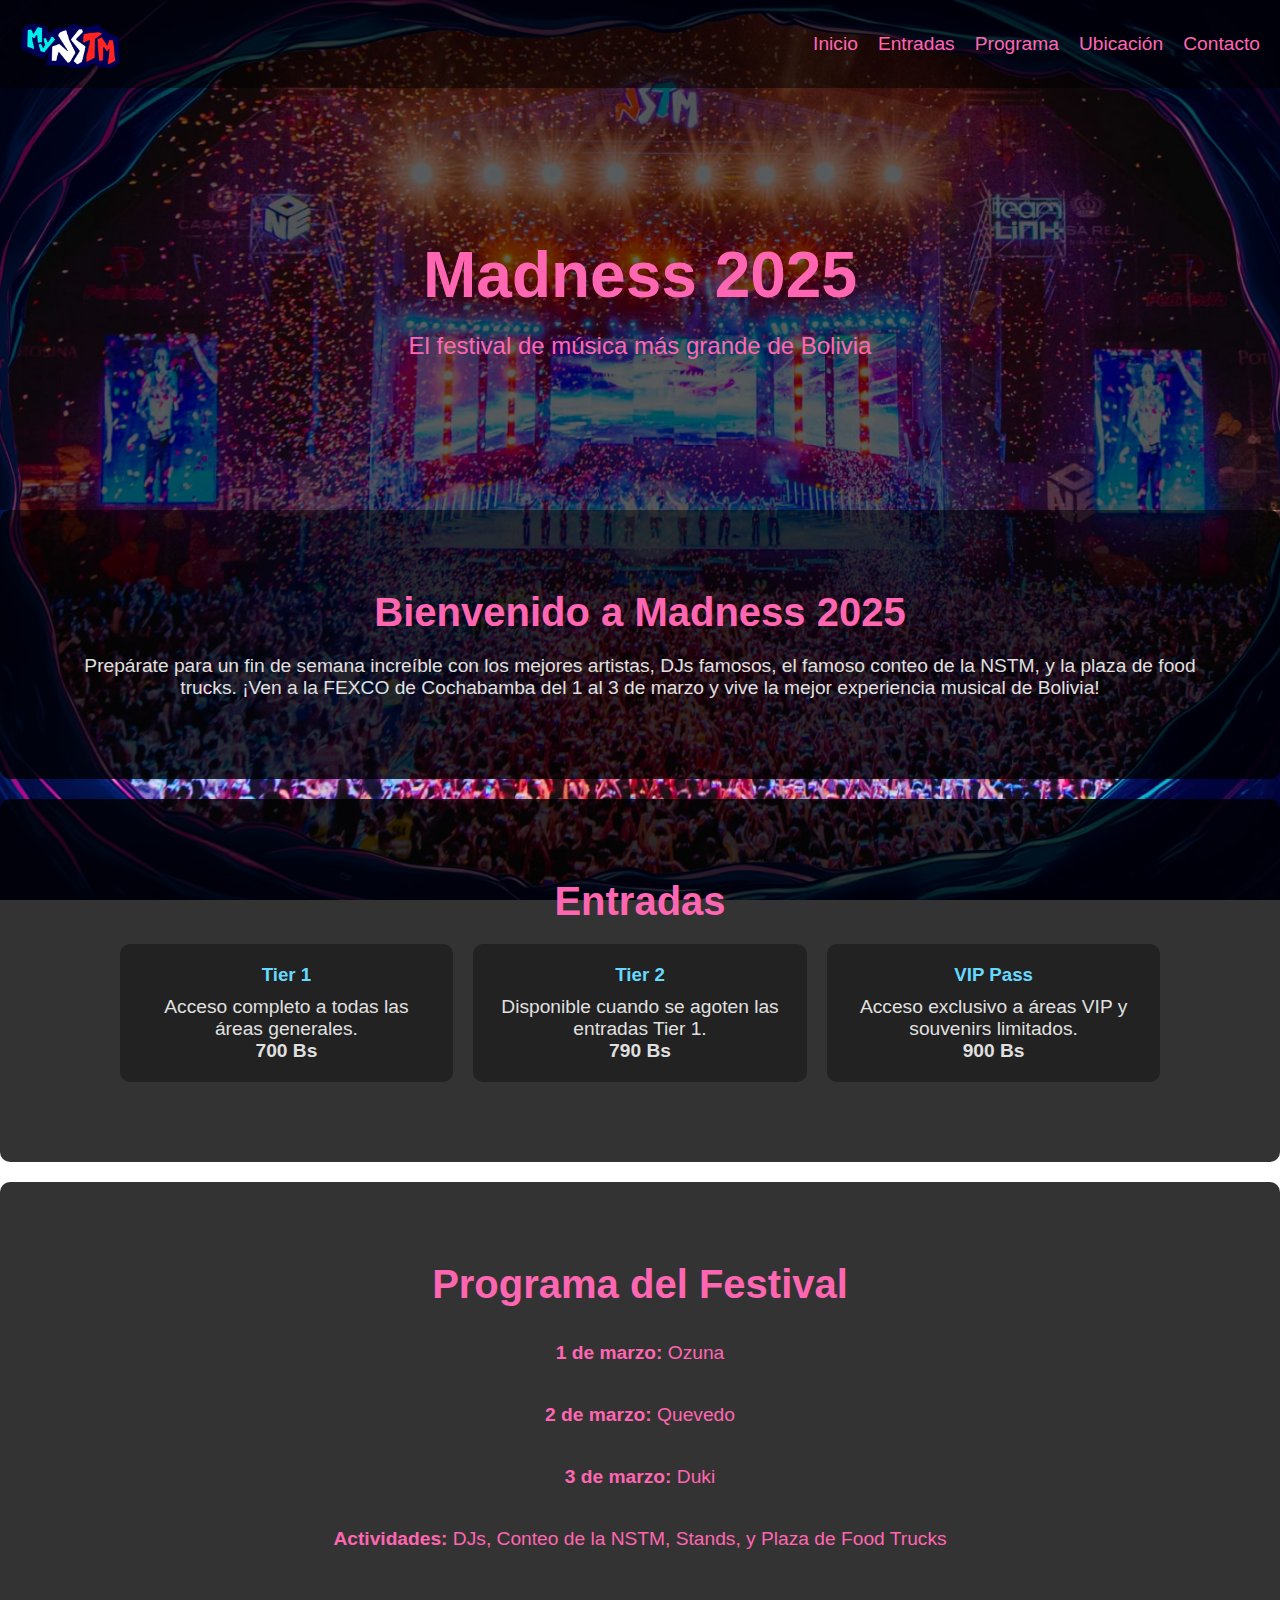
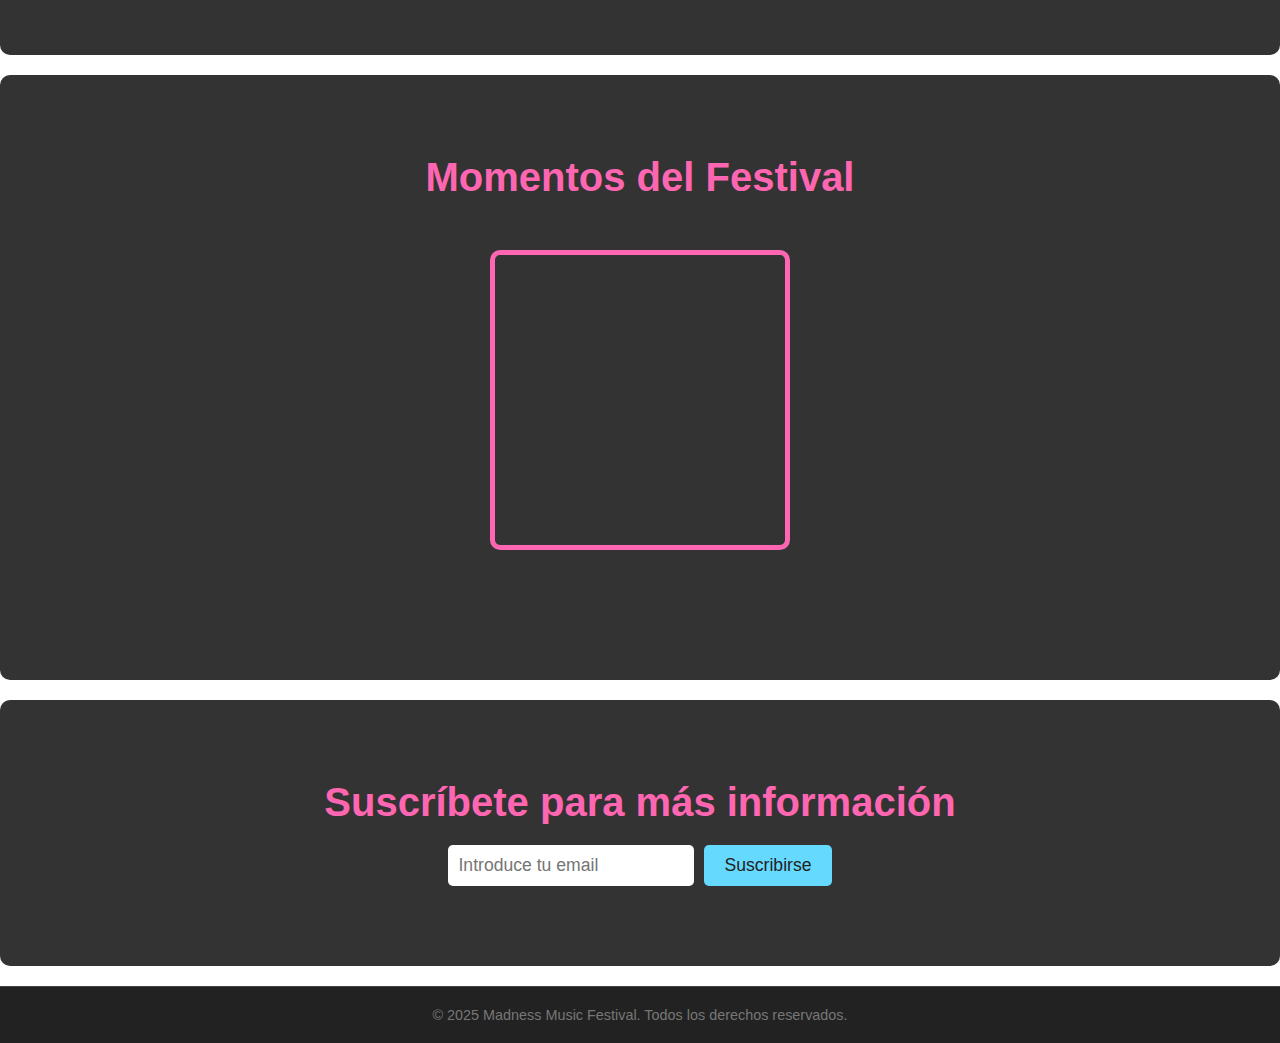
<file: index.html>
<!DOCTYPE html>
<html lang="es">
<head>
    <meta charset="UTF-8">
    <meta name="viewport" content="width=device-width, initial-scale=1.0">
    <title>Madness 2025 - Festival de Música</title>
    <link rel="stylesheet" href="estilos.css">
</head>
<body>

    <header>
        <nav>
            <img src="gallery/nstm-logo.png" alt="Madness 2025 Logo" class="logo">
            <ul>
                <li><a href="index.html">Inicio</a></li>
                <li><a href="entradas.html">Entradas</a></li>
                <li><a href="programa.html">Programa</a></li>
                <li><a href="ubicacion.html">Ubicación</a></li>
                <li><a href="contacto.html">Contacto</a></li>
            </ul>
        </nav>
    </header>

    <section id="inicio" class="hero">
        <h1>Madness 2025</h1>
        <p>El festival de música más grande de Bolivia</p>
    </section>

    <section class="section" id="bienvenida">
        <div class="container">
            <h2>Bienvenido a Madness 2025</h2>
            <p>Prepárate para un fin de semana increíble con los mejores artistas, DJs famosos, el famoso conteo de la NSTM, y la plaza de food trucks. ¡Ven a la FEXCO de Cochabamba del 1 al 3 de marzo y vive la mejor experiencia musical de Bolivia!</p>
        </div>
    </section>

    <section class="section" id="entradas">
        <div class="container">
            <h2>Entradas</h2>
            <div class="tickets">
                <div class="ticket">
                    <h3>Tier 1</h3>
                    <p>Acceso completo a todas las áreas generales.</p>
                    <p><strong>700 Bs</strong></p>
                </div>
                <div class="ticket">
                    <h3>Tier 2</h3>
                    <p>Disponible cuando se agoten las entradas Tier 1.</p>
                    <p><strong>790 Bs</strong></p>
                </div>
                <div class="ticket">
                    <h3>VIP Pass</h3>
                    <p>Acceso exclusivo a áreas VIP y souvenirs limitados.</p>
                    <p><strong>900 Bs</strong></p>
                </div>
            </div>
        </div>
    </section>

    <section class="section" id="programa">
        <div class="container">
            <h2>Programa del Festival</h2>
            <ul class="schedule">
                <li><strong>1 de marzo:</strong> Ozuna</li>
                <li><strong>2 de marzo:</strong> Quevedo</li>
                <li><strong>3 de marzo:</strong> Duki</li>
                <li><strong>Actividades:</strong> DJs, Conteo de la NSTM, Stands, y Plaza de Food Trucks</li>
            </ul>
        </div>
    </section>

    <section class="section" id="galeria">
        <div class="container">
            <h2>Momentos del Festival</h2>
            <div class="centered-gallery">
                <div class="img-box"><img src="gallery/galleria1.jpg" alt="Imagen 1"></div>
                <div class="img-box"><img src="gallery/galleria2.jpg" alt="Imagen 2"></div>
                <div class="img-box"><img src="gallery/galleria3.jpg" alt="Imagen 3"></div>
                <div class="img-box"><img src="gallery/galleria4.jpg" alt="Imagen 4"></div>
                <div class="img-box"><img src="gallery/galleria5.jpg" alt="Imagen 5"></div>
                <div class="img-box"><img src="gallery/galleria6.jpg" alt="Imagen 6"></div>
                <div class="img-box"><img src="gallery/galleria7.jpg" alt="Imagen 7"></div>
                <div class="img-box"><img src="gallery/galleria8.jpg" alt="Imagen 8"></div>
                <div class="img-box"><img src="gallery/galleria9.jpg" alt="Imagen 9"></div>
                <div class="img-box"><img src="gallery/galleria10.jpg" alt="Imagen 10"></div>
            </div>
        </div>
    </section>

    <section class="section" id="boletin">
        <div class="container">
            <h2>Suscríbete para más información</h2>
            <form class="newsletter">
                <input type="email" placeholder="Introduce tu email">
                <button type="submit">Suscribirse</button>
            </form>
        </div>
    </section>

    <footer id="contacto">
        <p>&copy; 2025 Madness Music Festival. Todos los derechos reservados.</p>
    </footer>

</body>
</html>
</file>
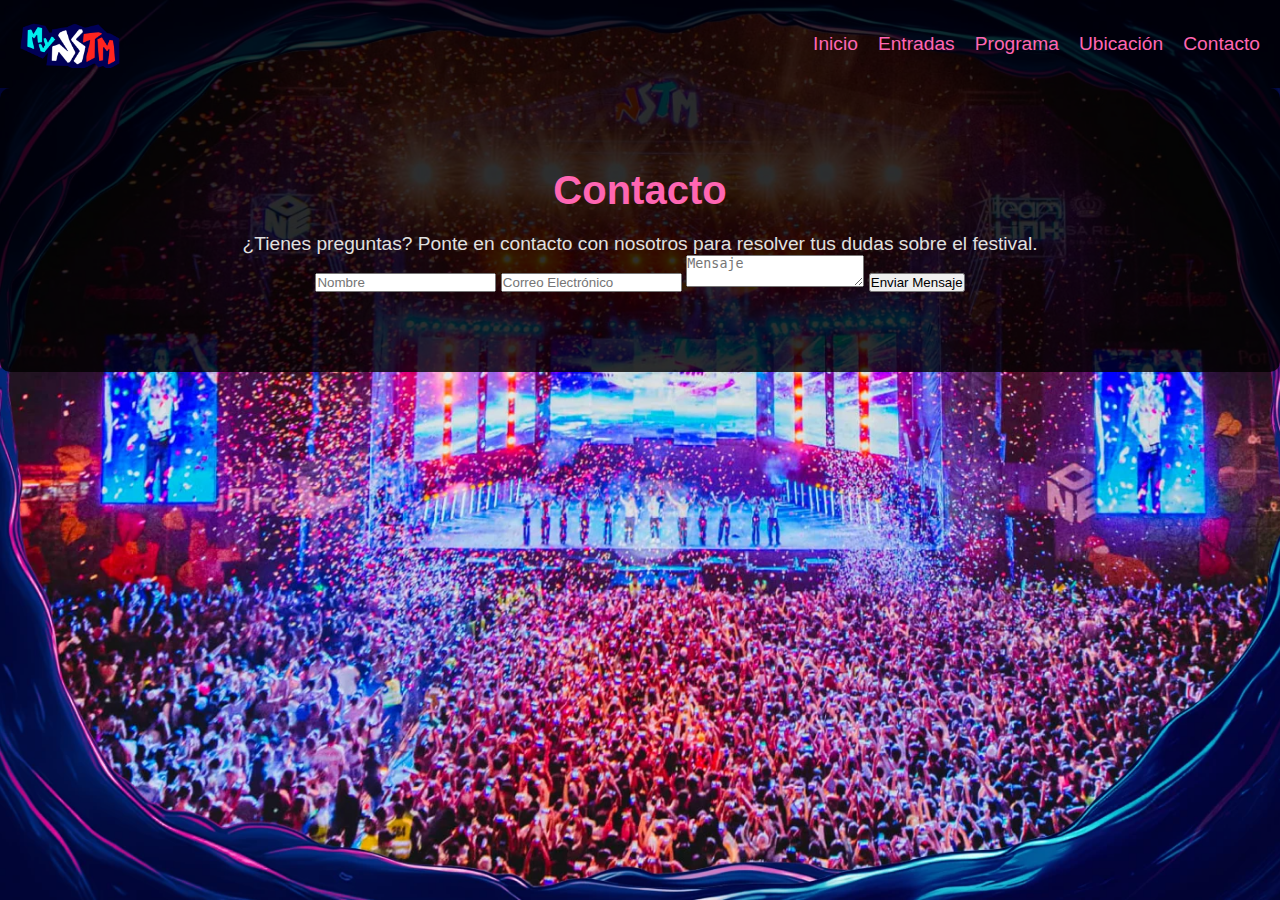
<file: contacto.html>
<!DOCTYPE html>
<html lang="es">
<head>
    <meta charset="UTF-8">
    <meta name="viewport" content="width=device-width, initial-scale=1.0">
    <title>Madness 2025 - Contacto</title>
    <link rel="stylesheet" href="estilos.css">
</head>
<body>

    <header>
        <nav>
            <img src="gallery/nstm-logo.png" alt="Madness 2025 Logo" class="logo">
            <ul>
                <li><a href="index.html">Inicio</a></li>
                <li><a href="entradas.html">Entradas</a></li>
                <li><a href="programa.html">Programa</a></li>
                <li><a href="ubicacion.html">Ubicación</a></li>
                <li><a href="contacto.html">Contacto</a></li>
            </ul>
        </nav>
    </header>

    <section class="section">
        <div class="container">
            <h2>Contacto</h2>
            <p>¿Tienes preguntas? Ponte en contacto con nosotros para resolver tus dudas sobre el festival.</p>
            <form class="contact-form">
                <input type="text" placeholder="Nombre" required>
                <input type="email" placeholder="Correo Electrónico" required>
                <textarea placeholder="Mensaje" required></textarea>
                <button type="submit">Enviar Mensaje</button>
            </form>
        </div>
    </section>

</body>
</html>
</file>
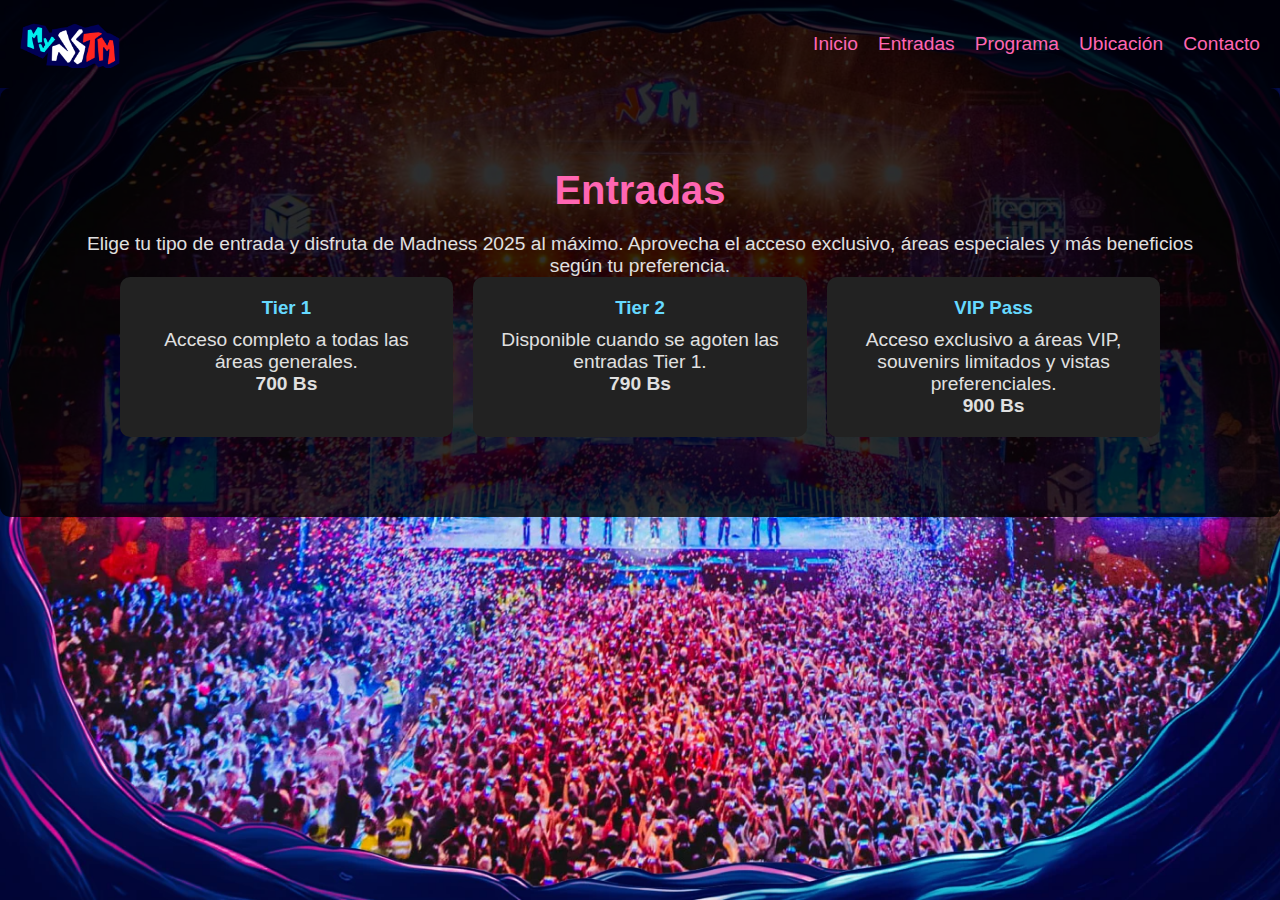
<file: entradas.html>
<!DOCTYPE html>
<html lang="es">
<head>
    <meta charset="UTF-8">
    <meta name="viewport" content="width=device-width, initial-scale=1.0">
    <title>Madness 2025 - Entradas</title>
    <link rel="stylesheet" href="estilos.css">
</head>
<body>

    <header>
        <nav>
            <img src="gallery/nstm-logo.png" alt="Madness 2025 Logo" class="logo">
            <ul>
                <li><a href="index.html">Inicio</a></li>
                <li><a href="entradas.html">Entradas</a></li>
                <li><a href="programa.html">Programa</a></li>
                <li><a href="ubicacion.html">Ubicación</a></li>
                <li><a href="contacto.html">Contacto</a></li>
            </ul>
        </nav>
    </header>

    <section class="section">
        <div class="container">
            <h2>Entradas</h2>
            <p>Elige tu tipo de entrada y disfruta de Madness 2025 al máximo. Aprovecha el acceso exclusivo, áreas especiales y más beneficios según tu preferencia.</p>
            <div class="tickets">
                <div class="ticket">
                    <h3>Tier 1</h3>
                    <p>Acceso completo a todas las áreas generales.</p>
                    <p><strong>700 Bs</strong></p>
                </div>
                <div class="ticket">
                    <h3>Tier 2</h3>
                    <p>Disponible cuando se agoten las entradas Tier 1.</p>
                    <p><strong>790 Bs</strong></p>
                </div>
                <div class="ticket">
                    <h3>VIP Pass</h3>
                    <p>Acceso exclusivo a áreas VIP, souvenirs limitados y vistas preferenciales.</p>
                    <p><strong>900 Bs</strong></p>
                </div>
            </div>
        </div>
    </section>

</body>
</html>
</file>
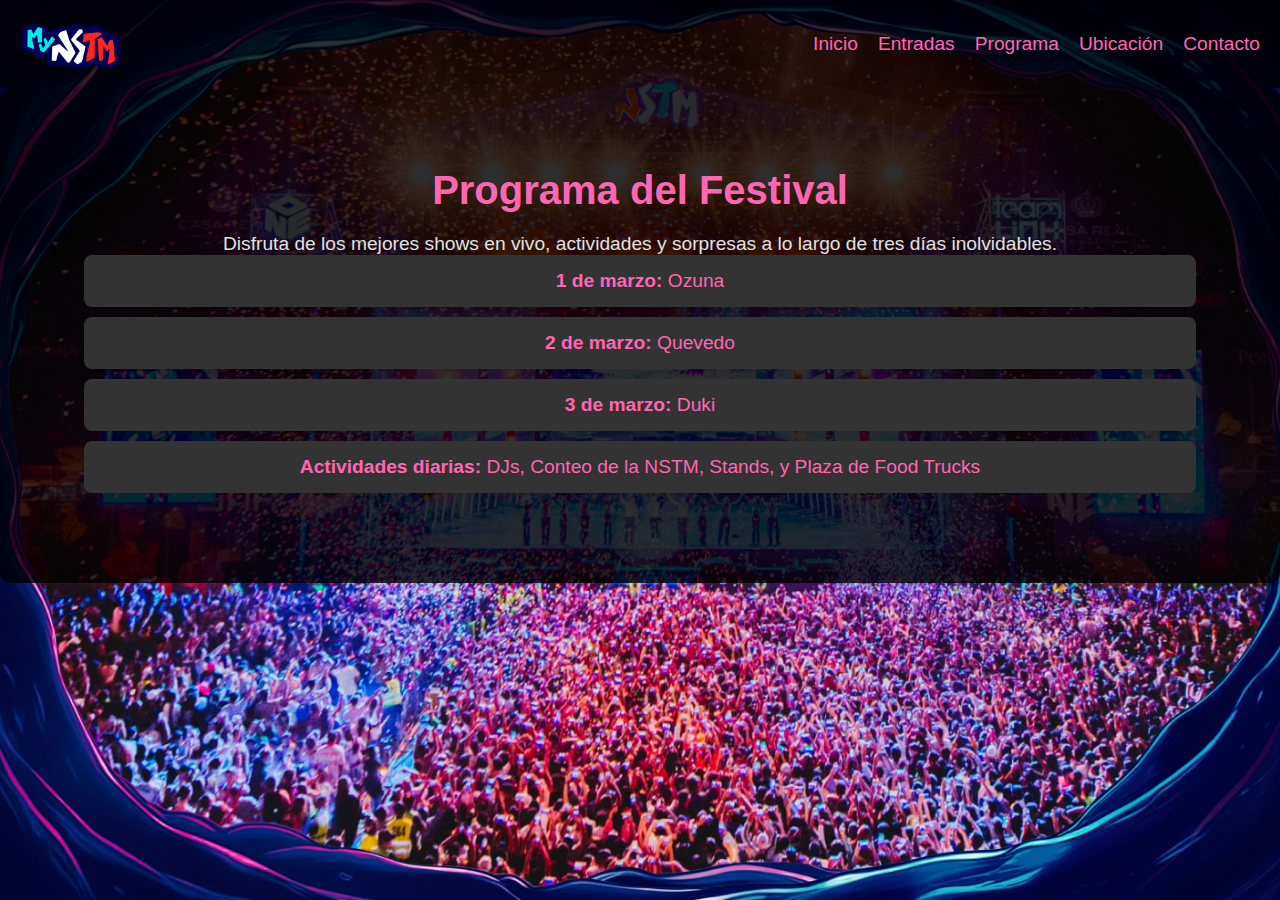
<file: programa.html>
<!DOCTYPE html>
<html lang="es">
<head>
    <meta charset="UTF-8">
    <meta name="viewport" content="width=device-width, initial-scale=1.0">
    <title>Madness 2025 - Programa</title>
    <link rel="stylesheet" href="estilos.css">
</head>
<body>

    <header>
        <nav>
            <img src="gallery/nstm-logo.png" alt="Madness 2025 Logo" class="logo">
            <ul>
                <li><a href="index.html">Inicio</a></li>
                <li><a href="entradas.html">Entradas</a></li>
                <li><a href="programa.html">Programa</a></li>
                <li><a href="ubicacion.html">Ubicación</a></li>
                <li><a href="contacto.html">Contacto</a></li>
            </ul>
        </nav>
    </header>

    <section class="section">
        <div class="container">
            <h2>Programa del Festival</h2>
            <p>Disfruta de los mejores shows en vivo, actividades y sorpresas a lo largo de tres días inolvidables.</p>
            <ul class="schedule">
                <li><strong>1 de marzo:</strong> Ozuna</li>
                <li><strong>2 de marzo:</strong> Quevedo</li>
                <li><strong>3 de marzo:</strong> Duki</li>
                <li><strong>Actividades diarias:</strong> DJs, Conteo de la NSTM, Stands, y Plaza de Food Trucks</li>
            </ul>
        </div>
    </section>

</body>
</html>
</file>
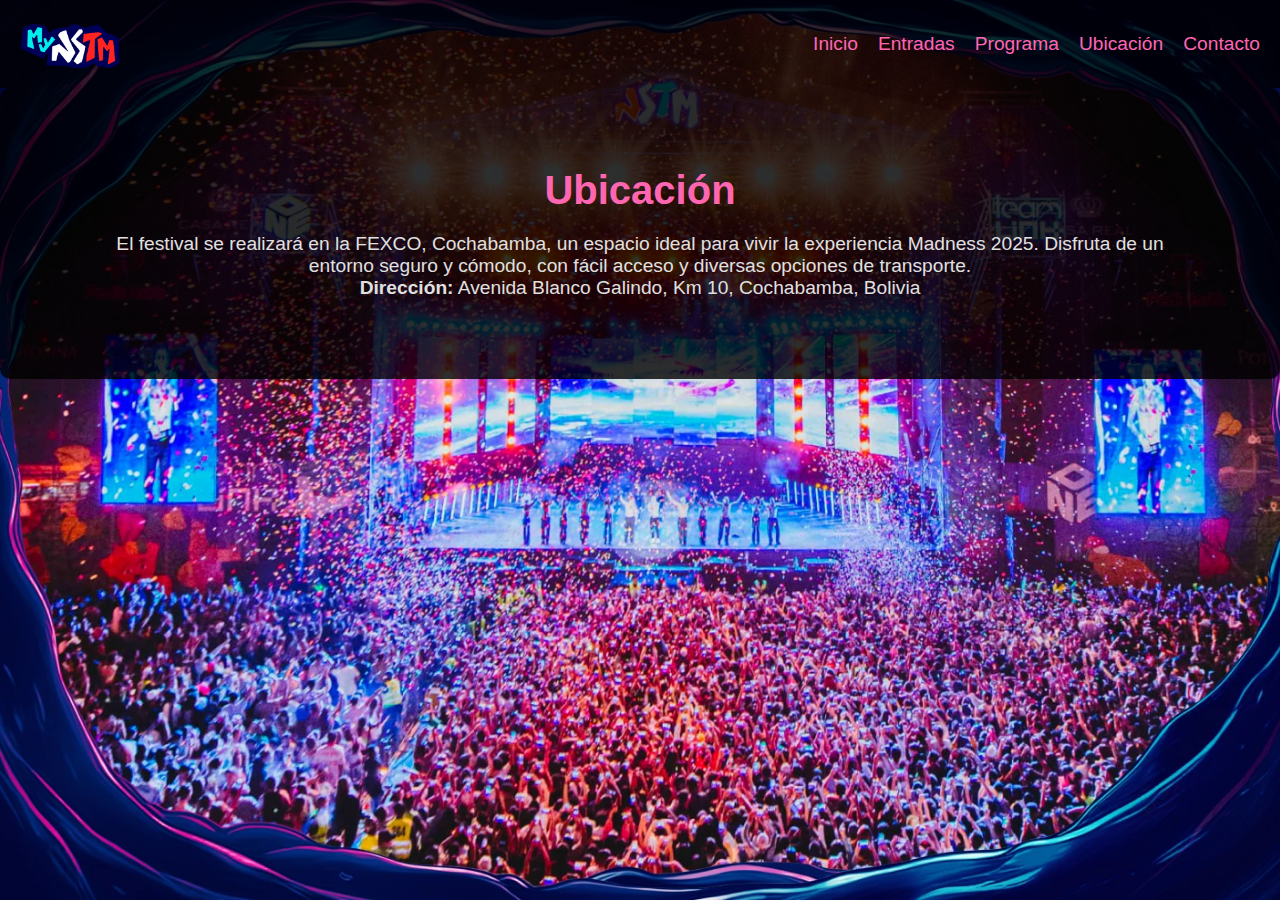
<file: ubicacion.html>
<!DOCTYPE html>
<html lang="es">
<head>
    <meta charset="UTF-8">
    <meta name="viewport" content="width=device-width, initial-scale=1.0">
    <title>Madness 2025 - Ubicación</title>
    <link rel="stylesheet" href="estilos.css">
</head>
<body>

    <header>
        <nav>
            <img src="gallery/nstm-logo.png" alt="Madness 2025 Logo" class="logo">
            <ul>
                <li><a href="index.html">Inicio</a></li>
                <li><a href="entradas.html">Entradas</a></li>
                <li><a href="programa.html">Programa</a></li>
                <li><a href="ubicacion.html">Ubicación</a></li>
                <li><a href="contacto.html">Contacto</a></li>
            </ul>
        </nav>
    </header>

    <section class="section">
        <div class="container">
            <h2>Ubicación</h2>
            <p>El festival se realizará en la FEXCO, Cochabamba, un espacio ideal para vivir la experiencia Madness 2025. Disfruta de un entorno seguro y cómodo, con fácil acceso y diversas opciones de transporte.</p>
            <p><strong>Dirección:</strong> Avenida Blanco Galindo, Km 10, Cochabamba, Bolivia</p>
        </div>
    </section>

</body>
</html>
</file>
<file: estilos.css>
* {
    margin: 0;
    padding: 0;
    box-sizing: border-box;
}
body {
    font-family: 'Arial', sans-serif;
    color: #e0e0e0;
    background: url('gallery/backgraund nstm.webp') no-repeat center center fixed;
    background-size: cover;
}
.container {
    width: 90%;
    max-width: 1200px;
    margin: auto;
    padding: 20px;
}

header nav {
    display: flex;
    justify-content: space-between;
    align-items: center;
    padding: 20px;
    background-color: rgba(0, 0, 0, 0.8);
}
.logo {
    width: 100px;
}
nav ul {
    list-style: none;
    display: flex;
    gap: 20px;
}
nav ul li a {
    color: #ff66b2;
    text-decoration: none;
    font-size: 1.2em;
}
nav ul li a:hover {
    color: #66d9ff;
}

.hero {
    padding: 150px 0;
    text-align: center;
    background: rgba(0, 0, 0, 0.6);
    color: #ff66b2;
}
.hero h1 {
    font-size: 4em;
    margin-bottom: 20px;
}
.hero p {
    font-size: 1.5em;
}

.section {
    padding: 60px 0;
    text-align: center;
    background: rgba(0, 0, 0, 0.8);
    margin-bottom: 20px;
    border-radius: 10px;
}
.section h2 {
    color: #ff66b2;
    font-size: 2.5em;
    margin-bottom: 20px;
}
.section p, .section ul {
    color: #e0e0e0;
    font-size: 1.2em;
}

.tickets {
    display: flex;
    justify-content: center;
    gap: 20px;
}
.ticket {
    background-color: #222;
    padding: 20px;
    width: 30%;
    border-radius: 10px;
    text-align: center;
}
.ticket h3 {
    color: #66d9ff;
    margin-bottom: 10px;
}
.ticket p {
    color: #e0e0e0;
}

.schedule {
    list-style: none;
    padding: 0;
}
.schedule li {
    background-color: #333;
    margin-bottom: 10px;
    padding: 15px;
    border-radius: 8px;
    color: #ff66b2;
}

.centered-gallery {
    position: relative;
    width: 300px;
    height: 300px;
    margin: 50px auto;
    overflow: hidden;
    border: 5px solid #ff66b2;
    border-radius: 10px;
    display: flex;
    justify-content: center;
    align-items: center;
}
.img-box {
    position: absolute;
    width: 100%;
    height: 100%;
    opacity: 0;
    transition: opacity 1s ease-in-out;
}
.img-box img {
    width: 100%;
    height: 100%;
    object-fit: cover;
    border-radius: 10px;
}

@keyframes rotate {
    0%, 20% { opacity: 1; }
    25%, 100% { opacity: 0; }
}
.img-box:nth-child(1) { animation: rotate 20s infinite; }
.img-box:nth-child(2) { animation: rotate 20s infinite 5s; }
.img-box:nth-child(3) { animation: rotate 20s infinite 10s; }
.img-box:nth-child(4) { animation: rotate 20s infinite 15s; }
.img-box:nth-child(7) { animation: rotate 20s infinite 18; }
.img-box:nth-child(8) { animation: rotate 20s infinite 21s; }
.img-box:nth-child(9) { animation: rotate 20s infinite 24s; }
.img-box:nth-child(10){ animation: rotate 20s infinite 27s;; }

@keyframes rotate {
    0%, 20% { opacity: 1; }
    25%, 100% { opacity: 0; }
}

.newsletter {
    display: flex;
    justify-content: center;
    gap: 10px;
}
.newsletter input {
    padding: 10px;
    font-size: 1.1em;
    border: none;
    border-radius: 5px;
}
.newsletter button {
    padding: 10px 20px;
    background-color: #66d9ff;
    color: #222;
    border: none;
    font-size: 1.1em;
    cursor: pointer;
    border-radius: 5px;
}
.newsletter button:hover {
    background-color: #ff66b2;
    color: #fff;
}

footer {
    background-color: #222;
    color: #777;
    padding: 20px;
    text-align: center;
    font-size: 0.9em;
    border-top: 1px solid #444;
}
@media (max-width: 768px) {
    body, .container, header nav, .section {
        display: flex;
        flex-direction: column;
        align-items: center;
        text-align: center;
    }

    nav ul {
        flex-direction: column;
        gap: 10px;
    }

    .hero h1, .hero p {
        text-align: center;
    }

    .tickets, .gallery {
        flex-direction: column;
        align-items: center;
    }
}
</file>
